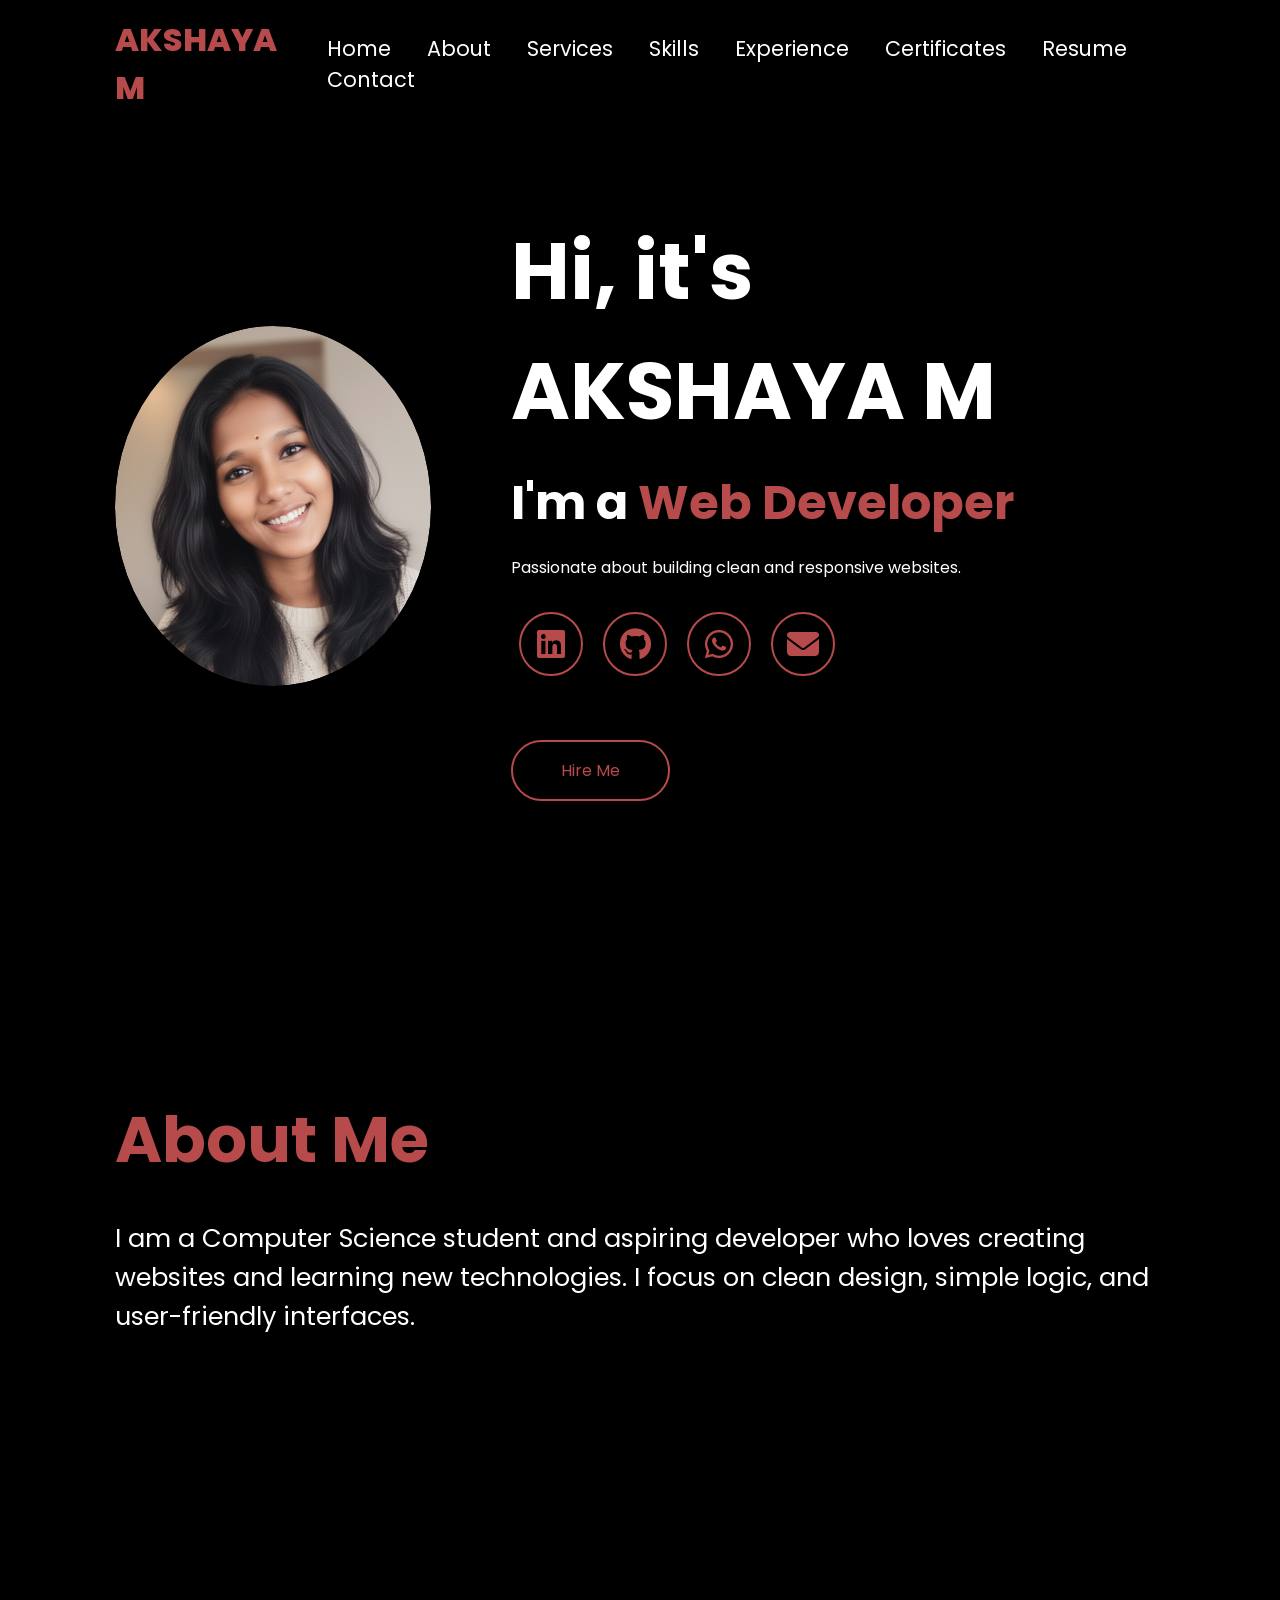
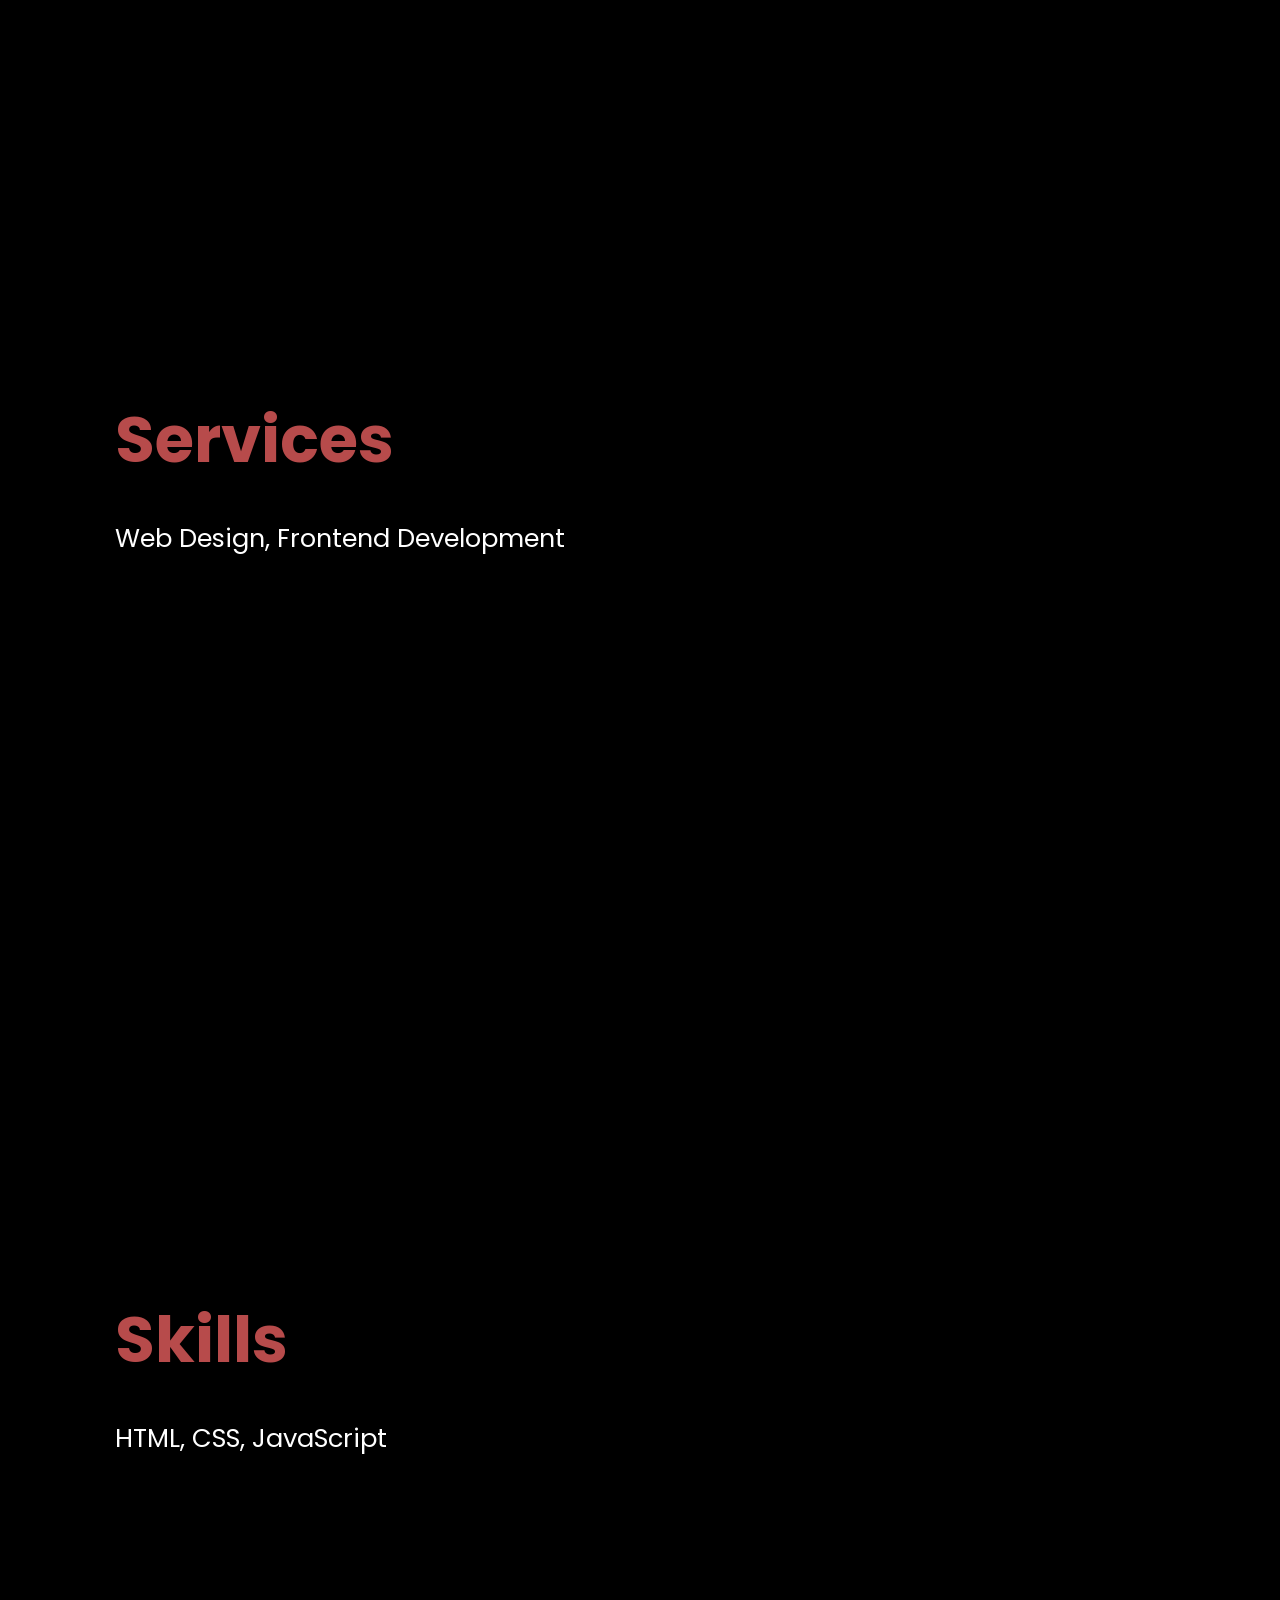
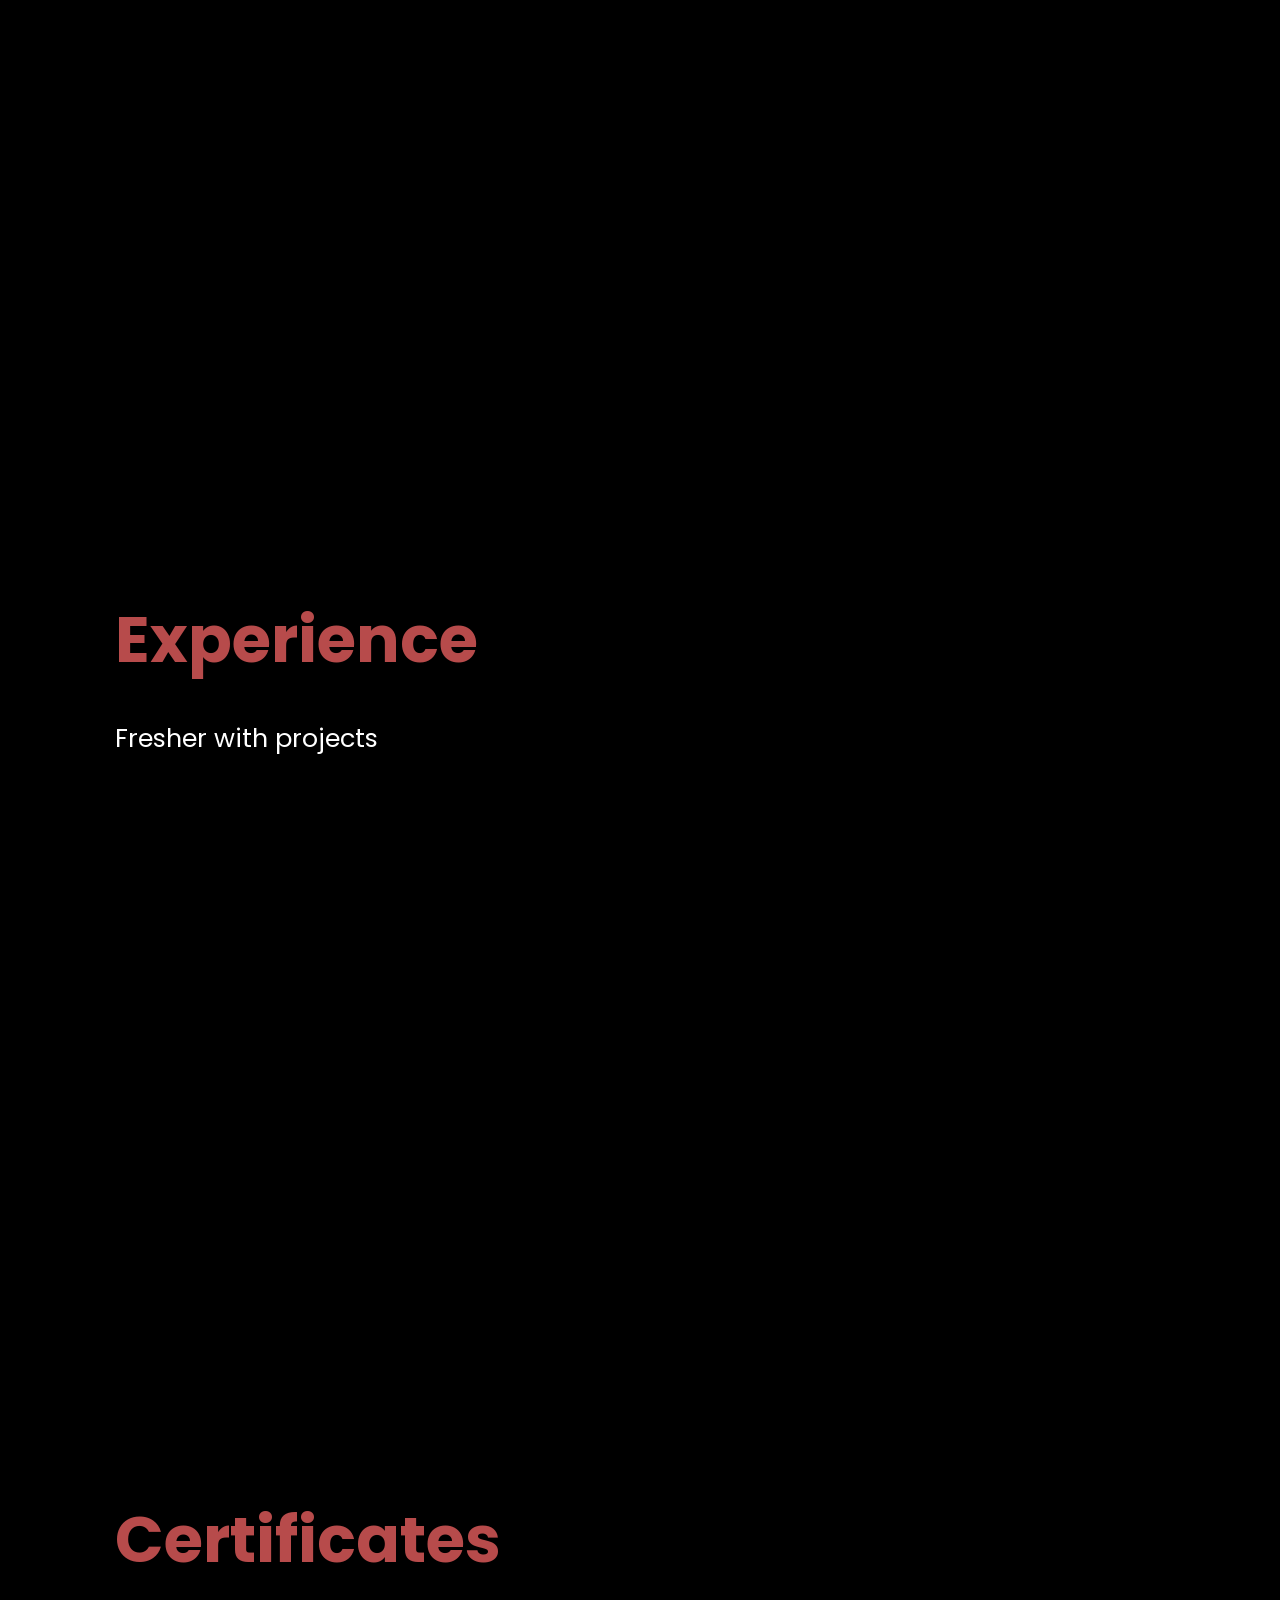
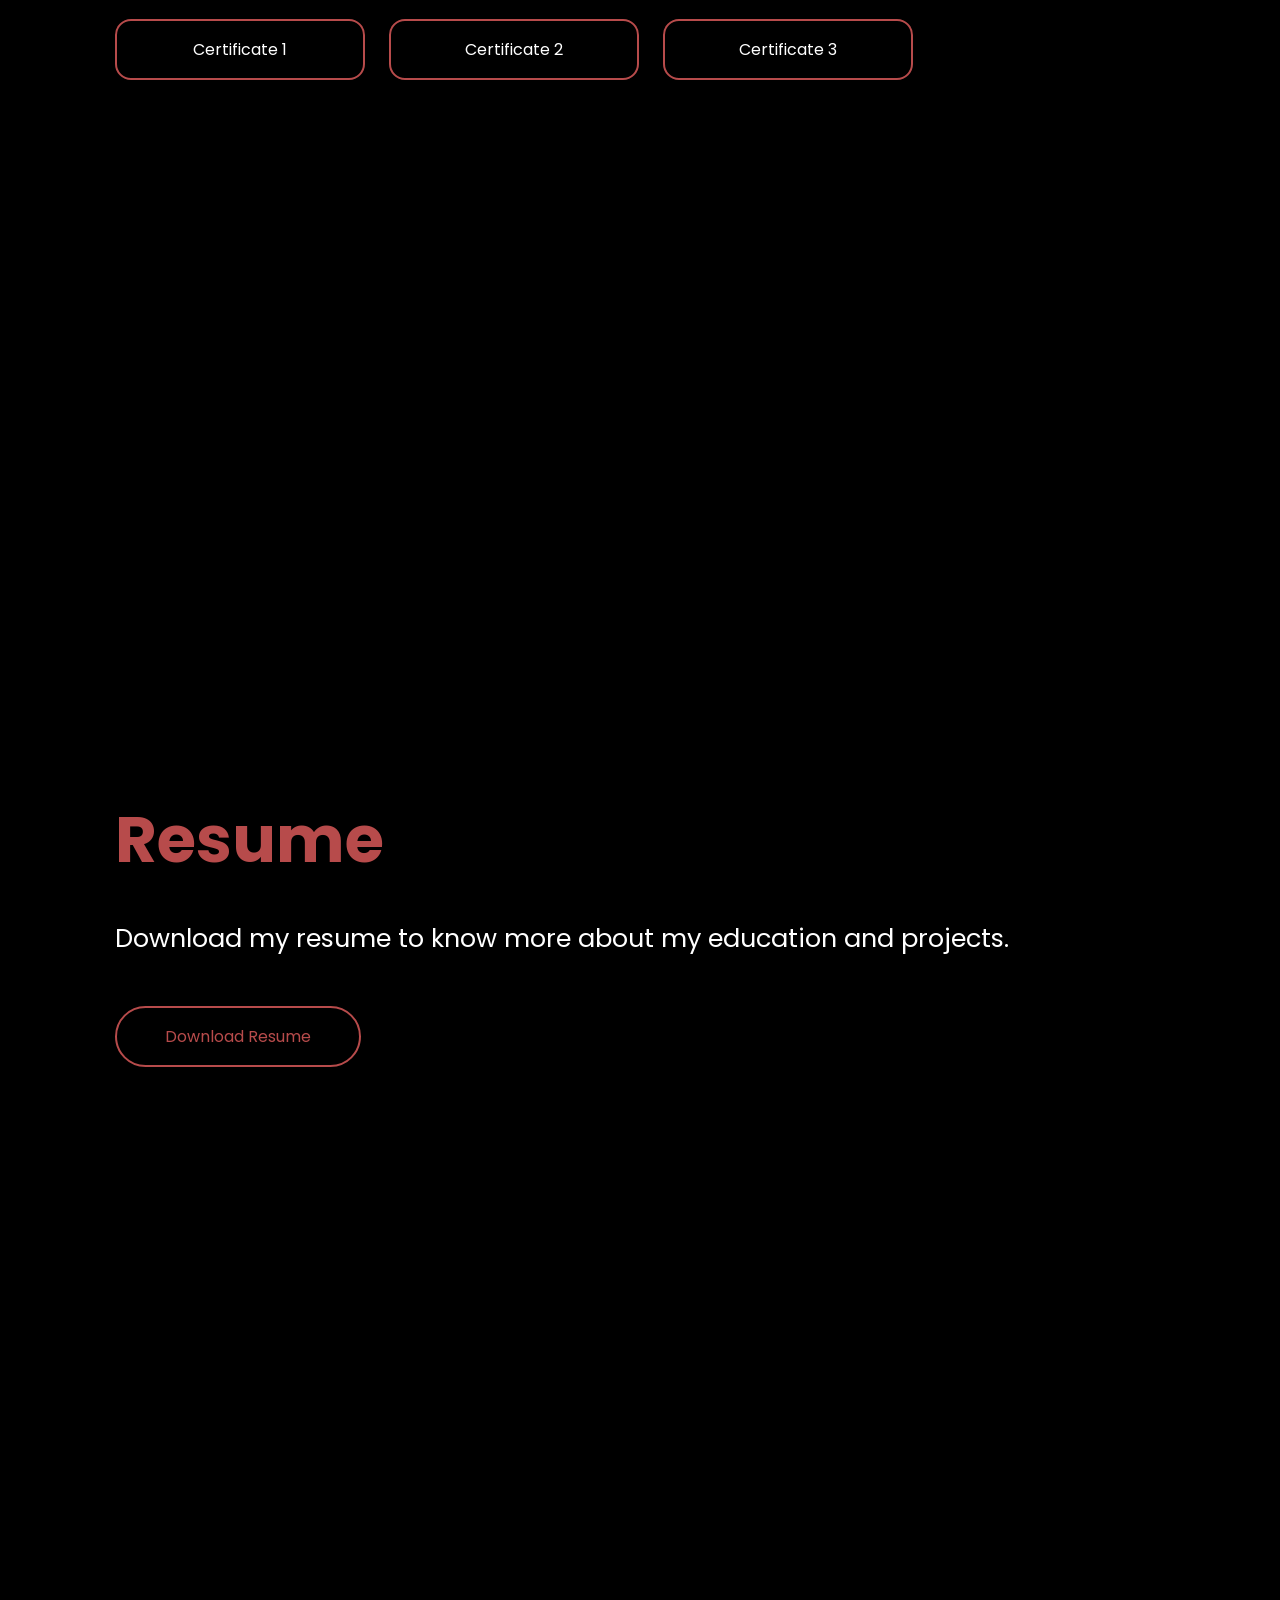
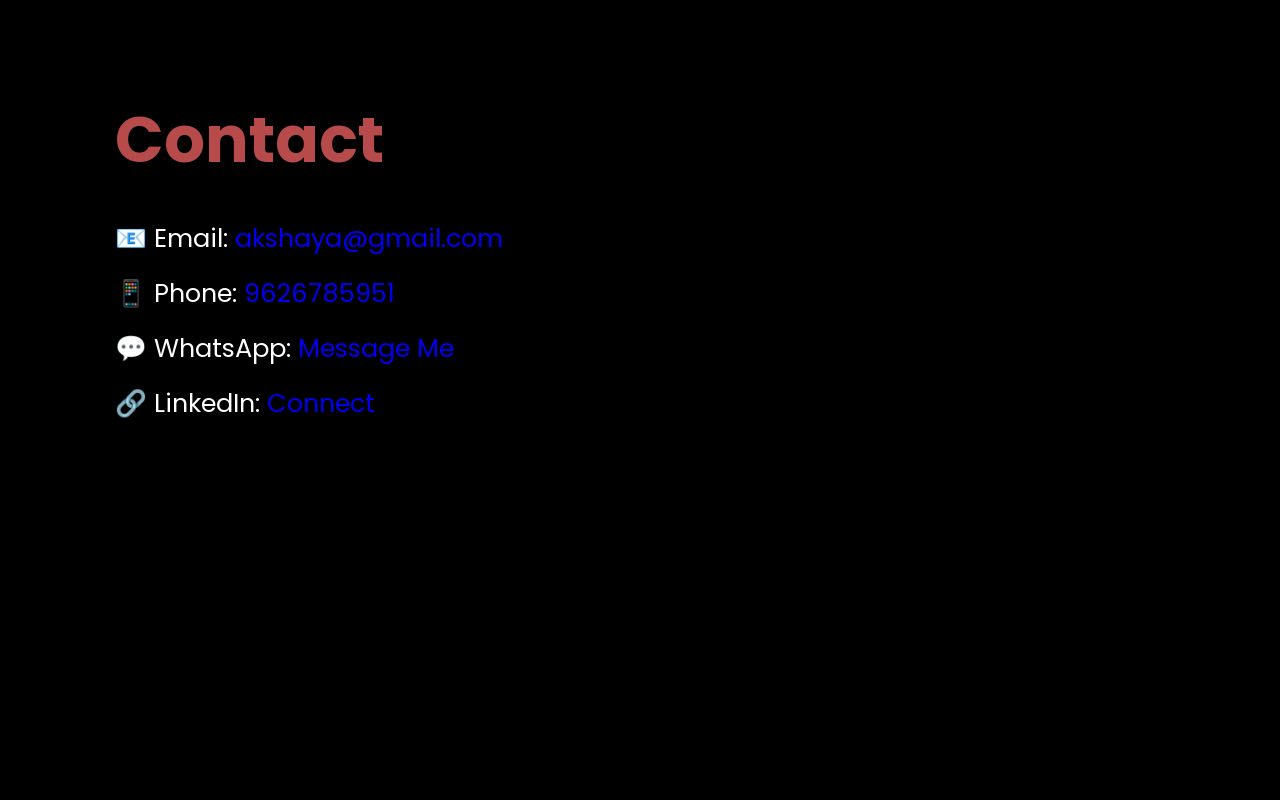
<file: index.html>
<!DOCTYPE html>
<html lang="en">
<head>
    <meta charset="UTF-8">
    <meta name="viewport" content="width=device-width, initial-scale=1.0">
    <title>Portfolio Website</title>

    <link href="https://fonts.googleapis.com/css2?family=Poppins:wght@100;200;300;400;500;600&display=swap" rel="stylesheet">

    <link rel="stylesheet" href="https://cdnjs.cloudflare.com/ajax/libs/font-awesome/6.5.2/css/all.min.css">

    <style>
        *{
            margin:0;
            padding:0;
            box-sizing:border-box;
            font-family:'Poppins', sans-serif;
            text-decoration:none;
        }

        html{
            scroll-behavior:smooth;
        }

        body{
            background:black;
            color:white;
        }

        header{
            position:fixed;
            top:0;
            left:0;
            width:100%;
            padding:1rem 9%;
            display:flex;
            justify-content:space-between;
            align-items:center;
            z-index:1000;
            background:black;
        }

        .logo{
            font-size:2rem;
            font-weight:800;
            color:#b74b4b;
        }

        nav a{
            margin-left:2rem;
            font-size:1.3rem;
            color:white;
        }

        section{
            min-height:100vh;
            padding:12rem 9% 5rem;
        }

        .home{
            display:flex;
            justify-content:space-between;
            align-items:center;
            gap:5rem;
        }

        .home-img{
            width:360px;
            height:360px;
            border-radius:50%;
            overflow:hidden;
            display:flex;
            justify-content:center;
            align-items:center;
        }

        .home-img img{
            width:100%;
            height:100%;
            object-fit:cover;
            object-position:center top;
            border-radius:50%;
        }

        .home-content h1{
            font-size:5rem;
        }

        .home-content h3{
            font-size:3rem;
            margin:1rem 0;
        }

        .typing-text span{
            color:#b74b4b;
        }

        .social-icons a{
            display:inline-flex;
            justify-content:center;
            align-items:center;
            width:4rem;
            height:4rem;
            border:2px solid #b74b4b;
            border-radius:50%;
            margin:2rem 0.5rem;
            color:#b74b4b;
            font-size:2rem;
        }

        .btn{
            display:inline-block;
            padding:1rem 3rem;
            border:2px solid #b74b4b;
            border-radius:4rem;
            color:#b74b4b;
            margin-top:2rem;
        }

        .section-title{
            font-size:4rem;
            color:#b74b4b;
            margin-bottom:2rem;
        }

        .section-text{
            font-size:1.6rem;
            margin-bottom:1rem;
        }

        .certificates{
            display:flex;
            flex-wrap:wrap;
            gap:1.5rem;
        }

        .certificate-card{
            border:2px solid #b74b4b;
            padding:1rem;
            width:250px;
            border-radius:1rem;
            text-align:center;
            cursor:pointer;
            transition: transform 0.3s, box-shadow 0.3s;
        }

        .certificate-card:hover{
            transform: translateY(-5px);
            box-shadow: 0 0 20px #b74b4b;
        }

        /* Mobile */
        @media(max-width:768px){
            .home{
                flex-direction:column;
                text-align:center;
            }

            .home-img{
                width:260px;
                height:260px;
            }

            .certificates{
                justify-content:center;
            }
        }
    </style>
</head>

<body>

<header>
    <a href="#home" class="logo">AKSHAYA M</a>
    <nav>
       <a href="#home">Home</a>
       <a href="#about">About</a>
       <a href="#services">Services</a>
       <a href="#skills">Skills</a>
       <a href="#experience">Experience</a>
       <a href="#certificates">Certificates</a>
       <a href="#resume">Resume</a>
       <a href="#contact">Contact</a>
    </nav>
</header>

<section class="home" id="home">
    <div class="home-img">
        <img src="main1.jpg.png" alt="profile">
    </div>

    <div class="home-content">
        <h1>Hi, it's <span>AKSHAYA M</span></h1>
        <h3 class="typing-text">I'm a <span></span></h3>
        <p>Passionate about building clean and responsive websites.</p>

        <div class="social-icons">
            <a href="https://www.linkedin.com" target="_blank">
                <i class="fa-brands fa-linkedin"></i>
            </a>

            <a href="https://github.com" target="_blank">
                <i class="fa-brands fa-github"></i>
            </a>

            <a href="https://wa.me/919626785951" target="_blank">
                <i class="fa-brands fa-whatsapp"></i>
            </a>

            <a href="mailto:akshayamanisekaran2006@gmail.com">
                <i class="fa-solid fa-envelope"></i>
            </a>
        </div>

        <a href="#contact" class="btn">Hire Me</a>
    </div>
</section>

<section id="about">
    <h2 class="section-title">About Me</h2>
    <p class="section-text">
        I am a Computer Science student and aspiring developer who loves creating websites and learning new technologies.
        I focus on clean design, simple logic, and user-friendly interfaces.
    </p>
</section>

<section id="services">
    <h2 class="section-title">Services</h2>
    <p class="section-text">Web Design, Frontend Development</p>
</section>

<section id="skills">
    <h2 class="section-title">Skills</h2>
    <p class="section-text">HTML, CSS, JavaScript</p>
</section>

<section id="experience">
    <h2 class="section-title">Experience</h2>
    <p class="section-text">Fresher with projects</p>
</section>

<section id="certificates">
    <h2 class="section-title">Certificates</h2>
    <div class="certificates">
        <div class="certificate-card" onclick="window.open('certificate1.pdf', '_blank')">
            Certificate 1
        </div>
        <div class="certificate-card" onclick="window.open('certificate2.pdf', '_blank')">
            Certificate 2
        </div>
        <div class="certificate-card" onclick="window.open('certificate3.pdf', '_blank')">
            Certificate 3
        </div>
        <!-- Add more cards if needed -->
    </div>
</section>

<section id="resume">
    <h2 class="section-title">Resume</h2>
    <p class="section-text">
        Download my resume to know more about my education and projects.
    </p>
    <a class="btn" href="resume.pdf" download>Download Resume</a>
</section>

<section id="contact">
    <h2 class="section-title">Contact</h2>
    <p class="section-text">📧 Email: <a href="mailto:akshaya@gmail.com">akshaya@gmail.com</a></p>
    <p class="section-text">📱 Phone: <a href="tel:+919626785951">9626785951</a></p>
    <p class="section-text">💬 WhatsApp: <a href="https://wa.me/919626785951" target="_blank">Message Me</a></p>
    <p class="section-text">🔗 LinkedIn: <a href="https://www.linkedin.com" target="_blank">Connect</a></p>
</section>

<script>
const words = [
  "Web Developer",
  "Software Developer",
  "MERN Stack Learner",
  "Freelancer",
  "Typist"
];

let i = 0;
const span = document.querySelector(".typing-text span");

setInterval(() => {
    span.textContent = words[i];
    i++;
    if(i >= words.length) i = 0;
}, 1700);
</script>

</body>
</html>
</file>
